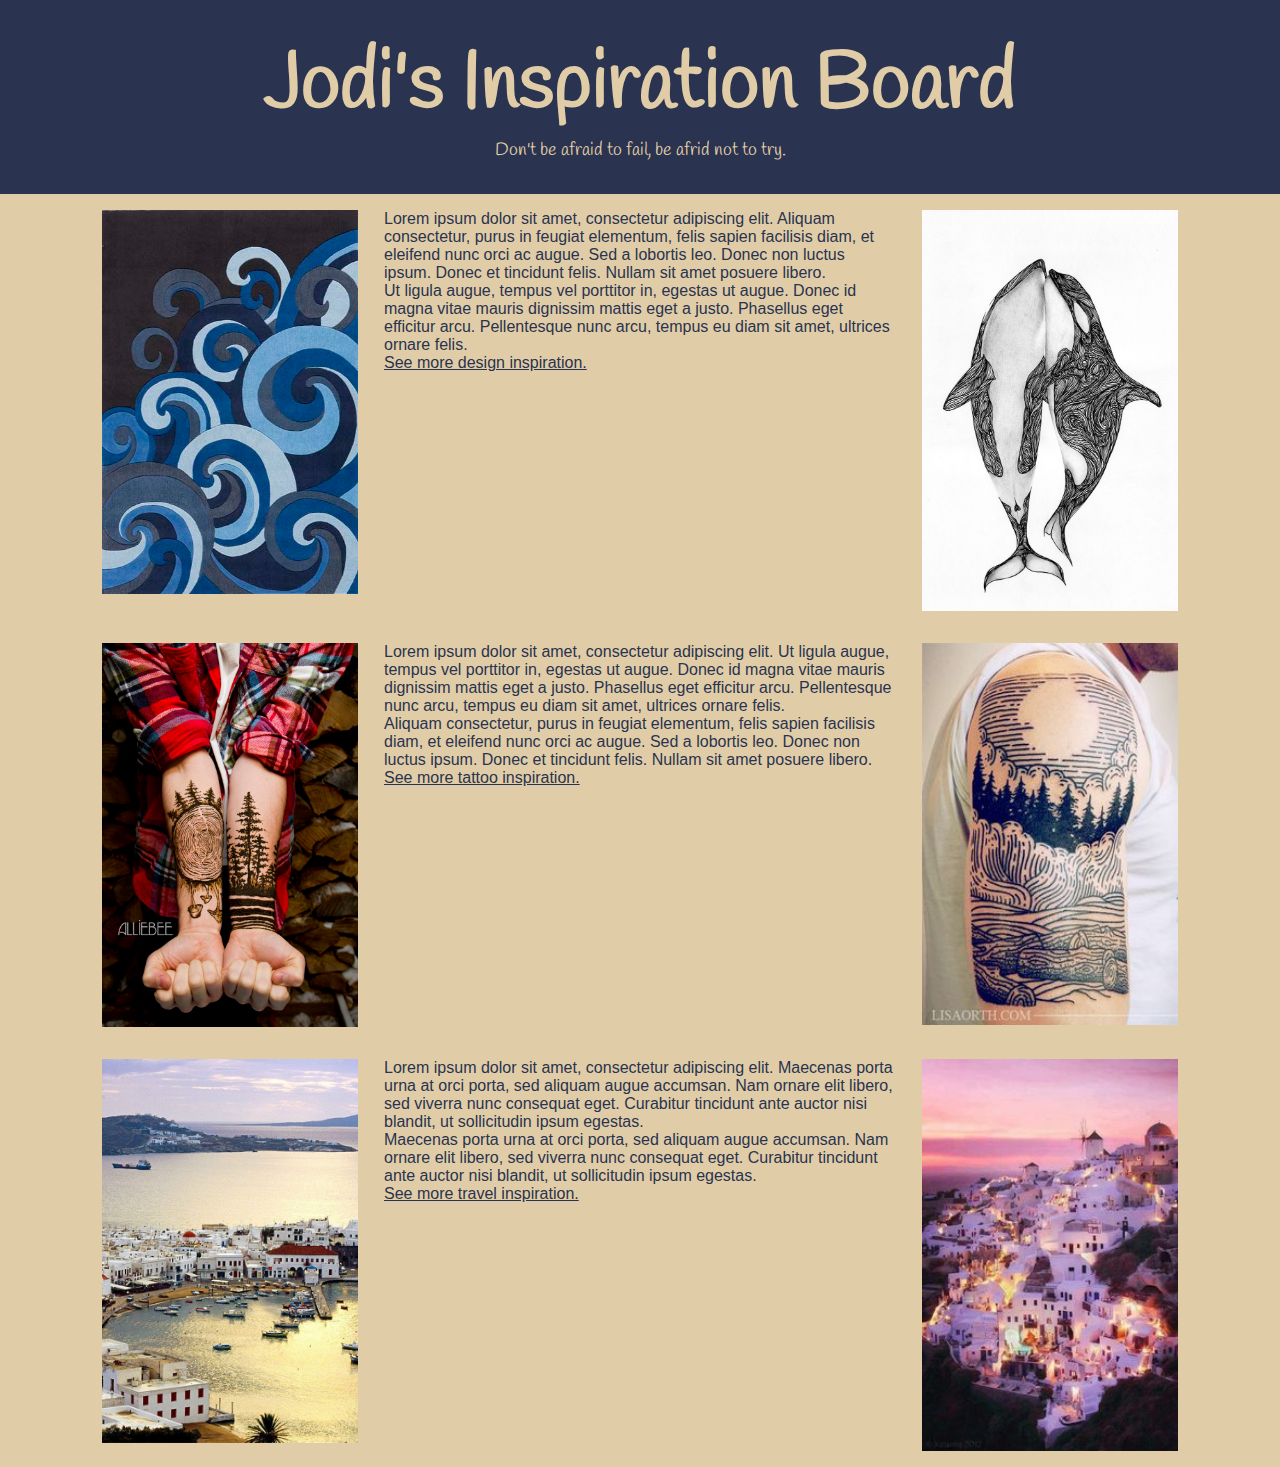
<file: index.html>
<html>
	<head>
		<title>Jodi's Inspiration Board</title>
		<link rel="stylesheet" href="css/style.css">
		<link href='http://fonts.googleapis.com/css?family=Handlee' rel='stylesheet' type='text/css'>
		<link href='http://fonts.googleapis.com/css?family=Roboto' rel='stylesheet' type='text/css'>
		<meta name="viewport" content="initial-scale=1.0">
	</head>
	<body>
		<div id="header">
			<p id="headtext">Jodi's Inspiration Board</p>
			<p id="minortext">Don't be afraid to fail, be afrid not to try.</p>
		</div>

		<div id="numero-uno">
			<ul id="designinspiration">
				<li class="designpictureli"><img id="designpicture1" src="imgs/design3.jpg"></li>
				<li id="designinfo">Lorem ipsum dolor sit amet, consectetur adipiscing elit. Aliquam consectetur, purus in feugiat elementum, felis sapien facilisis diam, et eleifend nunc orci ac augue. Sed a lobortis leo. Donec non luctus ipsum. Donec et tincidunt felis. Nullam sit amet posuere libero.
					<p class="moretext">Ut ligula augue, tempus vel porttitor in, egestas ut augue. Donec id magna vitae mauris dignissim mattis eget a justo. Phasellus eget efficitur arcu. Pellentesque nunc arcu, tempus eu diam sit amet, ultrices ornare felis.</p>
					<a class="morelink" href="pages/design.html">See more design inspiration.</a>
				</li>
				<li class="designpictureli"><img id="designpicture2" src="imgs/design5.jpg"></li>
			</ul>
		</div>

		<div id="numero-dos">
			<ul id="tattooinspiration">
				<li class="tattoopictureli"><img id="tattoopicture1" src="imgs/tattoo1.jpg"></li>
				<li id="tattooinfo">Lorem ipsum dolor sit amet, consectetur adipiscing elit. Ut ligula augue, tempus vel porttitor in, egestas ut augue. Donec id magna vitae mauris dignissim mattis eget a justo. Phasellus eget efficitur arcu. Pellentesque nunc arcu, tempus eu diam sit amet, ultrices ornare felis.
					<p class="moretext">Aliquam consectetur, purus in feugiat elementum, felis sapien facilisis diam, et eleifend nunc orci ac augue. Sed a lobortis leo. Donec non luctus ipsum. Donec et tincidunt felis. Nullam sit amet posuere libero.</p>
					<a class="morelink" href="pages/tattoo.html">See more tattoo inspiration.</a>
				</li>
				<li class="tattoopictureli"><img id="tattoopicture2" src="imgs/tattoo8.jpg"></li>
			</ul>
		</div>

		<div id="numero-tres">
			<ul id="travelinspiration">
				<li class="travelpictureli"><img id="travelpicture1" src="imgs/travel1.jpg"></li>
				<li id="travelinfo">Lorem ipsum dolor sit amet, consectetur adipiscing elit. Maecenas porta urna at orci porta, sed aliquam augue accumsan. Nam ornare elit libero, sed viverra nunc consequat eget. Curabitur tincidunt ante auctor nisi blandit, ut sollicitudin ipsum egestas.
					<p class="moretext">Maecenas porta urna at orci porta, sed aliquam augue accumsan. Nam ornare elit libero, sed viverra nunc consequat eget. Curabitur tincidunt ante auctor nisi blandit, ut sollicitudin ipsum egestas.</p>
					<a class="morelink" href="pages/travel.html">See more travel inspiration.</a>
				</li>
				<li class="travelpictureli"><img id="travelpicture2" src="imgs/travel3.jpg"></li>
			</ul>
		</div>
	</body>
</html>
</file>
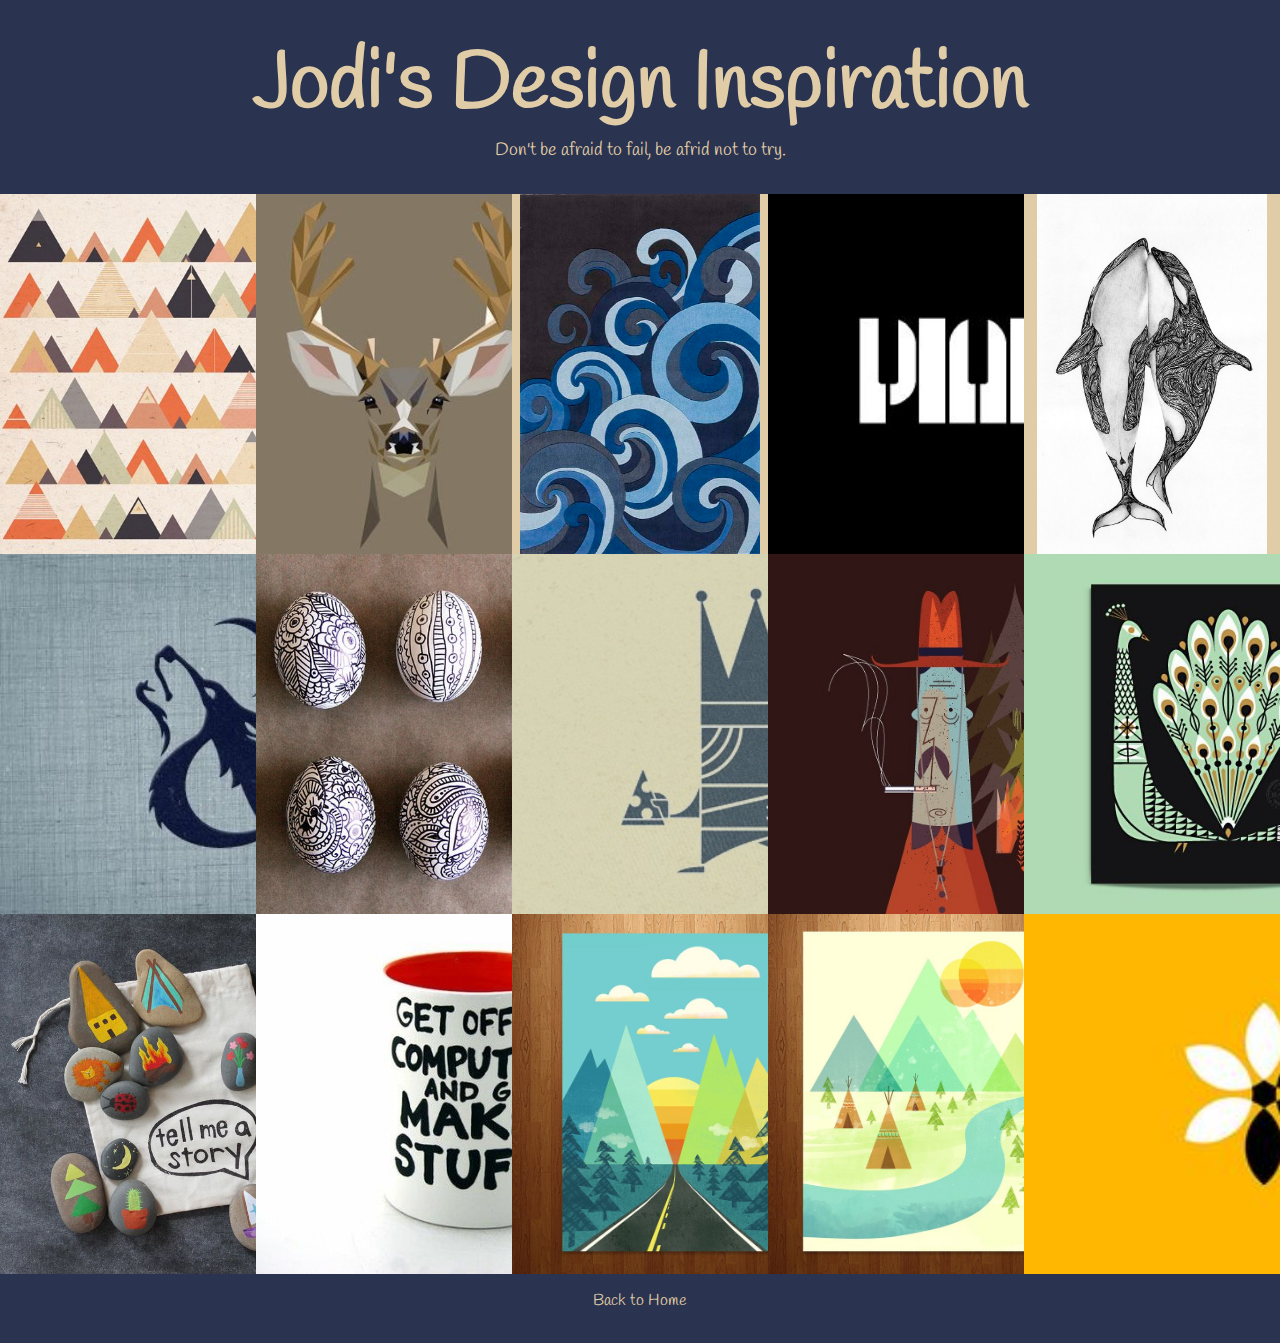
<file: pages/design.html>
<html>
	<head>
		<title>Jodi's Design Inspiration</title>
		<link rel="stylesheet" href="../css/style.css">
		<link href='http://fonts.googleapis.com/css?family=Handlee' rel='stylesheet' type='text/css'>
		<link href='http://fonts.googleapis.com/css?family=Roboto' rel='stylesheet' type='text/css'>
		<meta name="viewport" content="initial-scale=1.0">
	</head>
	<body>
		<div id="header">
			<p id="headtext">Jodi's Design Inspiration</p>
			<p id="minortext">Don't be afraid to fail, be afrid not to try.</p>
		</div>

		<div id="pictureboarddiv">
			<ul id="pictureboardul">
				<li class="pictureboardli1"><a href="../imgs/design1.jpg"><img class="pictureboardimg" src="../imgs/design1.jpg"></a></li>
				<li class="pictureboardli2"><a href="../imgs/design2.jpg"><img class="pictureboardimg" src="../imgs/design2.jpg"></a></li>
				<li class="pictureboardli1"><a href="../imgs/design3.jpg"><img class="pictureboardimg" src="../imgs/design3.jpg"></a></li>
				<li class="pictureboardli2"><a href="../imgs/design4.jpg"><img class="pictureboardimg" src="../imgs/design4.jpg"></a></li>
				<li class="pictureboardli1"><a href="../imgs/design5.jpg"><img class="pictureboardimg" src="../imgs/design5.jpg"></a></li>
				<li class="pictureboardli2"><a href="../imgs/design6.jpg"><img class="pictureboardimg" src="../imgs/design6.jpg"></a></li>
				<li class="pictureboardli1"><a href="../imgs/design7.jpg"><img class="pictureboardimg" src="../imgs/design7.jpg"></a></li>
				<li class="pictureboardli2"><a href="../imgs/design8.jpg"><img class="pictureboardimg" src="../imgs/design8.jpg"></a></li>
				<li class="pictureboardli1"><a href="../imgs/design9.jpg"><img class="pictureboardimg" src="../imgs/design9.jpg"></a></li>
				<li class="pictureboardli2"><a href="../imgs/design10.jpg"><img class="pictureboardimg" src="../imgs/design10.jpg"></a></li>
				<li class="pictureboardli1"><a href="../imgs/design11.jpg"><img class="pictureboardimg" src="../imgs/design11.jpg"></a></li>
				<li class="pictureboardli2"><a href="../imgs/design12.jpg"><img class="pictureboardimg" src="../imgs/design12.jpg"></a></li>
				<li class="pictureboardli1"><a href="../imgs/design13.jpg"><img class="pictureboardimg" src="../imgs/design13.jpg"></a></li>
				<li class="pictureboardli2"><a href="../imgs/design14.jpg"><img class="pictureboardimg" src="../imgs/design14.jpg"></a></li>
				<li class="pictureboardli1"><a href="../imgs/design15.jpg"><img class="pictureboardimg" src="../imgs/design15.jpg"></a></li>
			</ul>
		</div>
	</body>
	
	<footer>
		<div id="bluebar">
			<a href="../index.html"><p>Back to Home</p></a>
		</div>
	</footer>
</html>
</file>
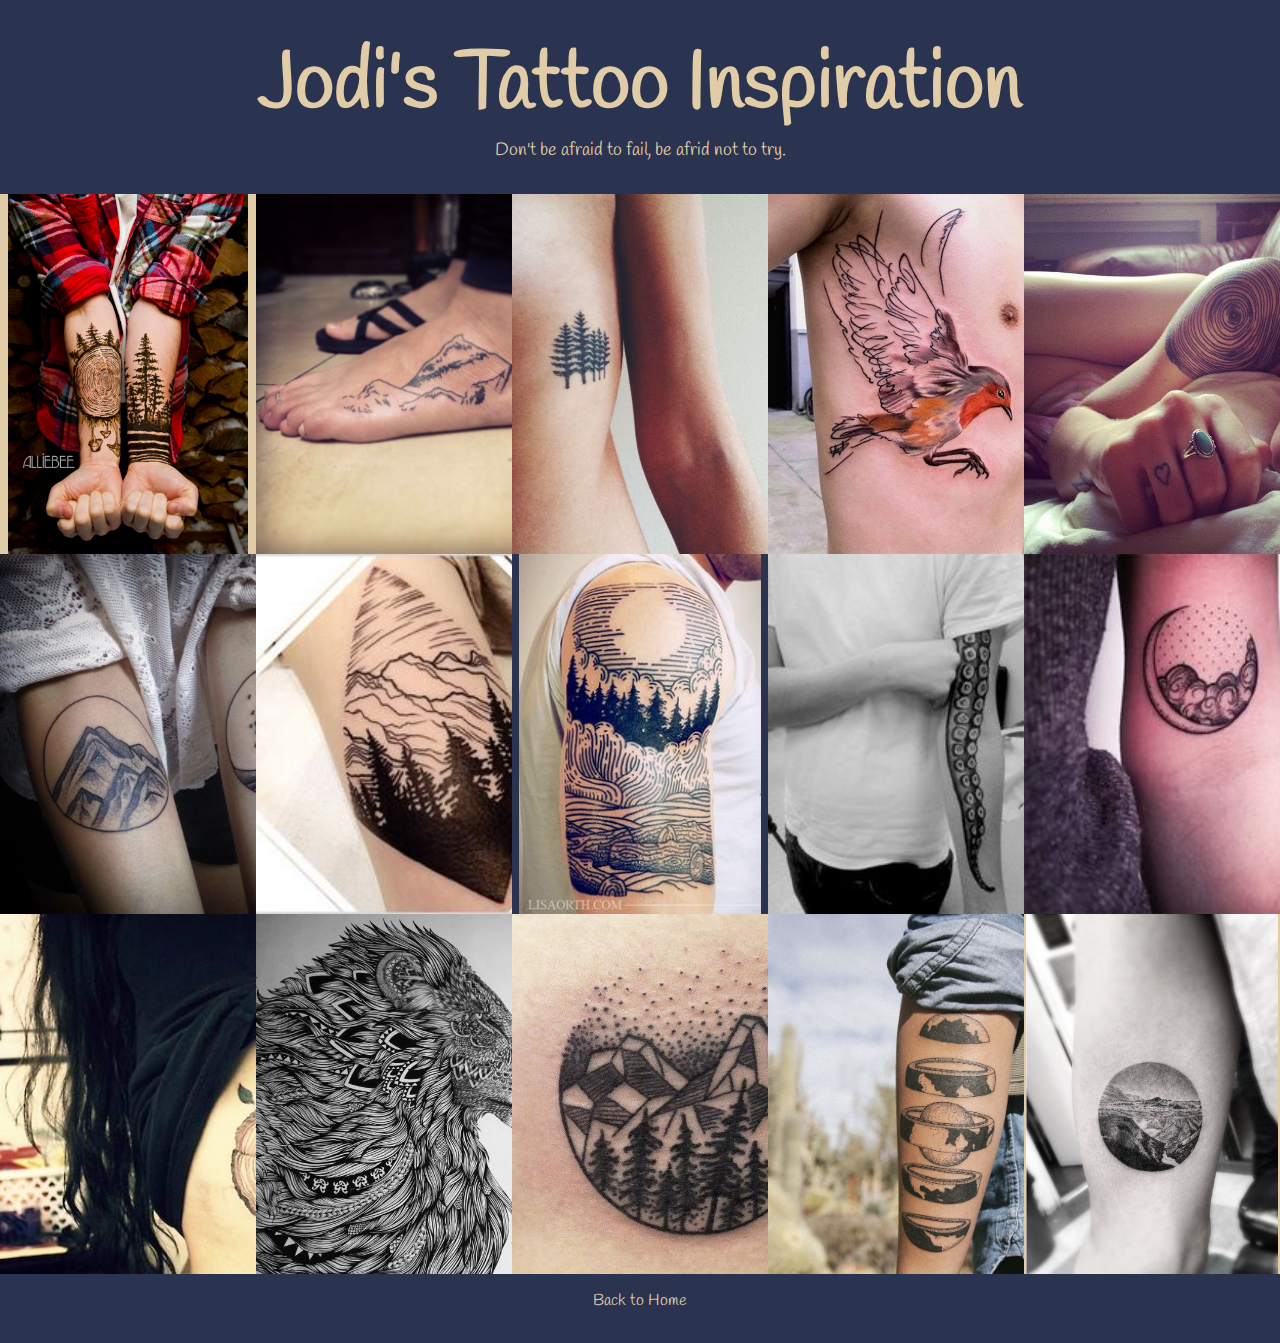
<file: pages/tattoo.html>
<html>
	<head>
		<title>Jodi's Tattoo Inspiration</title>
		<link rel="stylesheet" href="../css/style.css">
		<link href='http://fonts.googleapis.com/css?family=Handlee' rel='stylesheet' type='text/css'>
		<link href='http://fonts.googleapis.com/css?family=Roboto' rel='stylesheet' type='text/css'>
		<meta name="viewport" content="initial-scale=1.0">
	</head>
	<body>
		<div id="header">
			<p id="headtext">Jodi's Tattoo Inspiration</p>
			<p id="minortext">Don't be afraid to fail, be afrid not to try.</p>
		</div>

		<div id="pictureboarddiv">
			<ul id="pictureboardul">
				<li class="pictureboardli1"><a href="../imgs/tattoo1.jpg"><img class="pictureboardimg" src="../imgs/tattoo1.jpg"></a></li>
				<li class="pictureboardli2"><a href="../imgs/tattoo2.jpg"><img class="pictureboardimg" src="../imgs/tattoo2.jpg"></a></li>
				<li class="pictureboardli1"><a href="../imgs/tattoo3.jpg"><img class="pictureboardimg" src="../imgs/tattoo3.jpg"></a></li>
				<li class="pictureboardli2"><a href="../imgs/tattoo4.jpg"><img class="pictureboardimg" src="../imgs/tattoo4.jpg"></a></li>
				<li class="pictureboardli1"><a href="../imgs/tattoo5.jpg"><img class="pictureboardimg" src="../imgs/tattoo5.jpg"></a></li>
				<li class="pictureboardli2"><a href="../imgs/tattoo6.jpg"><img class="pictureboardimg" src="../imgs/tattoo6.jpg"></a></li>
				<li class="pictureboardli1"><a href="../imgs/tattoo7.jpg"><img class="pictureboardimg" src="../imgs/tattoo7.jpg"></a></li>
				<li class="pictureboardli2"><a href="../imgs/tattoo8.jpg"><img class="pictureboardimg" src="../imgs/tattoo8.jpg"></a></li>
				<li class="pictureboardli1"><a href="../imgs/tattoo9.jpg"><img class="pictureboardimg" src="../imgs/tattoo9.jpg"></a></li>
				<li class="pictureboardli2"><a href="../imgs/tattoo10.jpg"><img class="pictureboardimg" src="../imgs/tattoo10.jpg"></a></li>
				<li class="pictureboardli1"><a href="../imgs/tattoo11.jpg"><img class="pictureboardimg" src="../imgs/tattoo11.jpg"></a></li>
				<li class="pictureboardli2"><a href="../imgs/tattoo12.jpg"><img class="pictureboardimg" src="../imgs/tattoo12.jpg"></a></li>
				<li class="pictureboardli1"><a href="../imgs/tattoo13.jpg"><img class="pictureboardimg" src="../imgs/tattoo13.jpg"></a></li>
				<li class="pictureboardli2"><a href="../imgs/tattoo14.jpg"><img class="pictureboardimg" src="../imgs/tattoo14.jpg"></a></li>
				<li class="pictureboardli1"><a href="../imgs/tattoo15.jpg"><img class="pictureboardimg" src="../imgs/tattoo15.jpg"></a></li>
			</ul>
		</div>
	</body>
	
	<footer>
		<div id="bluebar">
			<a href="../index.html"><p>Back to Home</p></a>
		</div>
	</footer>
</html>
</file>
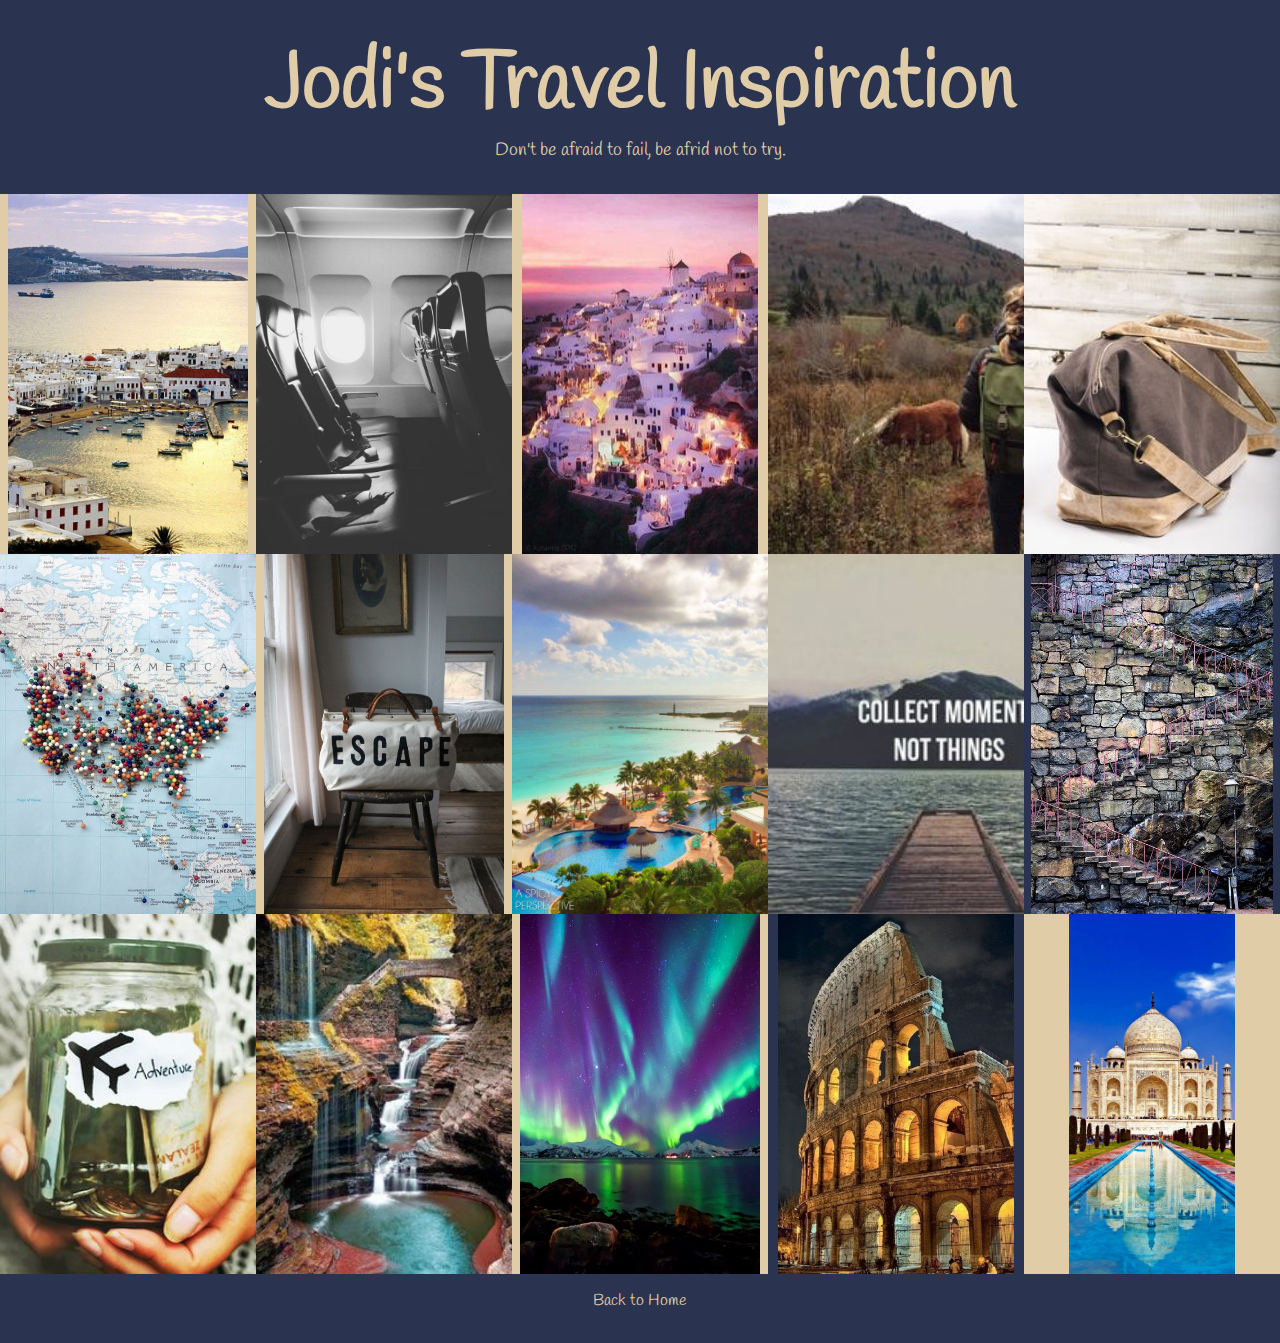
<file: pages/travel.html>
<html>
	<head>
		<title>Jodi's Travel Inspiration</title>
		<link rel="stylesheet" href="../css/style.css">
		<link href='http://fonts.googleapis.com/css?family=Handlee' rel='stylesheet' type='text/css'>
		<link href='http://fonts.googleapis.com/css?family=Roboto' rel='stylesheet' type='text/css'>
		<meta name="viewport" content="initial-scale=1.0">
	</head>
	<body>
		<div id="header">
			<p id="headtext">Jodi's Travel Inspiration</p>
			<p id="minortext">Don't be afraid to fail, be afrid not to try.</p>
		</div>

		<div id="pictureboarddiv">
			<ul id="pictureboardul">
				<li class="pictureboardli1"><a href="../imgs/travel1.jpg"><img class="pictureboardimg" src="../imgs/travel1.jpg"></a></li>
				<li class="pictureboardli2"><a href="../imgs/travel2.jpg"><img class="pictureboardimg" src="../imgs/travel2.jpg"></a></li>
				<li class="pictureboardli1"><a href="../imgs/travel3.jpg"><img class="pictureboardimg" src="../imgs/travel3.jpg"></a></li>
				<li class="pictureboardli2"><a href="../imgs/travel4.jpg"><img class="pictureboardimg" src="../imgs/travel4.jpg"></a></li>
				<li class="pictureboardli1"><a href="../imgs/travel5.jpg"><img class="pictureboardimg" src="../imgs/travel5.jpg"></a></li>
				<li class="pictureboardli2"><a href="../imgs/travel6.jpg"><img class="pictureboardimg" src="../imgs/travel6.jpg"></a></li>
				<li class="pictureboardli1"><a href="../imgs/travel7.jpg"><img class="pictureboardimg" src="../imgs/travel7.jpg"></a></li>
				<li class="pictureboardli2"><a href="../imgs/travel8.jpg"><img class="pictureboardimg" src="../imgs/travel8.jpg"></a></li>
				<li class="pictureboardli1"><a href="../imgs/travel9.jpg"><img class="pictureboardimg" src="../imgs/travel9.jpg"></a></li>
				<li class="pictureboardli2"><a href="../imgs/travel10.jpg"><img class="pictureboardimg" src="../imgs/travel10.jpg"></a></li>
				<li class="pictureboardli1"><a href="../imgs/travel11.jpg"><img class="pictureboardimg" src="../imgs/travel11.jpg"></a></li>
				<li class="pictureboardli2"><a href="../imgs/travel12.jpg"><img class="pictureboardimg" src="../imgs/travel12.jpg"></a></li>
				<li class="pictureboardli1"><a href="../imgs/travel13.jpg"><img class="pictureboardimg" src="../imgs/travel13.jpg"></a></li>
				<li class="pictureboardli2"><a href="../imgs/travel14.jpg"><img class="pictureboardimg" src="../imgs/travel14.jpg"></a></li>
				<li class="pictureboardli1"><a href="../imgs/travel15.jpg"><img class="pictureboardimg" src="../imgs/travel15.jpg"></a></li>
			</ul>
		</div>
	</body>
	
	<footer>
		<div id="bluebar">
			<a href="../index.html"><p>Back to Home</p></a>
		</div>
	</footer>
</html>
</file>
<file: css/style.css>
html, body, nav, section, div, img, ul, p {
	margin: 0 auto;
	padding: 0;
	font-family: sans-serif;
}

#header {
	height: auto;
	background-color: #2a334f;
	padding-top: 2em;
	padding-bottom: 2em;
}

#headtext {
	text-align: center;
	font-family: Handlee, sans-serif;
	font-weight: 600;
	color: #e0cda7;
	font-size: 5em;
	padding-left: 0.25em;
	padding-right: 0.25em;
}

#minortext {
	text-align: center;
	font-family: Handlee, sans-serif;
	font-weight: 100;
	color: #e0cda7;
	font-size: 1.1em;
	padding-left: 0.75;
	padding-right: 0.75;
}

#numero-uno {
	height: auto;
	width: 100%;
	background-color: #e0cda7;
	overflow: hidden;
	padding-top: 1em;
	padding-bottom: 1em;
}

.designpictureli {
	list-style-type: none;
}

#designpicture1 {
	height: auto;
	width: 20%;
	list-style-type: none;
	padding-left: 8%;
	float: left;
}

#designpicture2 {
	display: none;
	list-style-type: none;
}

#designinfo {
	list-style-type: none;
	padding-left: 4%;
	padding-right: 8%;
	width: 60%;
	font-size: 1em;
	color: #2a334f;
	float: left;
	font-family: Raleway, sans-serif;
	font-weight: 400;
}

#numero-dos {
	height: auto;
	width: 100%;
	background-color: #e0cda7;
	overflow: hidden;
	padding-top: 1em;
	padding-bottom: 1em;
}

.tattoopictureli {
	list-style-type: none;
}

#tattoopicture1 {
	height: auto;
	width: 20%;
	list-style-type: none;
	padding-left: 8%;
	float: left;
}

#tattoopicture2 {
	display: none;
}

#tattooinfo {
	list-style-type: none;
	padding-left: 4%;
	padding-right: 8%;
	width: 60%;
	font-size: 1em;
	color: #2a334f;
	float: left;
	font-family: Raleway, sans-serif;
	font-weight: 400;
}

#numero-tres {
	height: auto;
	width: 100%;
	background-color: #e0cda7;
	overflow: hidden;
	padding-top: 1em;
	padding-bottom: 1em;
}

.travelpictureli {
	list-style-type: none;
}

#travelpicture1 {
	height: auto;
	width: 20%;
	list-style-type: none;
	padding-left: 8%;
	float: left;
}

#travelpicture2 {
	display: none;
}

#travelinfo {
	list-style-type: none;
	padding-left: 4%;
	padding-right: 8%;
	width: 60%;
	font-size: 1em;
	color: #2a334f;
	float: left;
	font-family: Raleway, sans-serif;
	font-weight: 400;
}

.morelink {
	text-decoration: underline;
	cursor: pointer;
	color: #2a334f;
	font-family: Raleway, sans-serif;
	font-weight: 400;
}

.moretext {
	display: none;
	font-family: Raleway, sans-serif;
	font-weight: 400;
}

#pictureboarddiv {
	background-color: #e0cda7;
	overflow: hidden;
}

.pictureboardli1 {
	list-style-type: none;
	height: 33.33%;
	width: 33.33%;
	float: left;
	background-color: #e0cda7;
}

.pictureboardli2 {
	list-style-type: none;
	height: 33.33%;
	width: 33.33%;
	float: left;
	background-color: #2a334f;
}

.pictureboardimg {
	height: 100%;
	width: auto;
	display: block;
}

#bluebar {
	background-color: #2a334f;
	padding-top: 1em;
	padding-bottom: 2em;
}

#bluebar>a {
	text-decoration: none;
	cursor: pointer;
}

#bluebar>a>p {
	text-align: center;
	color: #e0cda7;
	font-family: Handlee, sans-serif;
	font-weight: 100;
}


@media (max-width: 640px) {

#headtext {
	font-size: 3em;
}

#designpicture1 {
	width: 30%;
}

#designinfo {
	width: 50%;
	font-size: 0.9em;
}

#tattoopicture1 {
	width: 30%;
}

#tattooinfo {
	width: 50%;
	font-size: 0.9em;
}

#travelpicture1 {
	width: 30%;
}

#travelinfo {
	width: 50%;
	font-size: 0.9em;
}

}

@media (min-width: 800px) {

#designpicture1 {
	width: 20%;
}

#designpicture2 {
	display: block;
	height: auto;
	width: 20%;
	list-style-type: none;
	padding-right: 8%;
	float: left;
}

#designinfo {
	padding-left: 2%;
	padding-right: 2%;
	width: 40%;
}

#tattoopicture1 {
	width: 20%;
}

#tattoopicture2 {
	display: block;
	height: auto;
	width: 20%;
	list-style-type: none;
	padding-right: 8%;
	float: left;
}

#tattooinfo {
	padding-left: 2%;
	padding-right: 2%;
	width: 40%;
}

#travelpicture1 {
	width: 20%;
}

#travelpicture2 {
	display: block;
	height: auto;
	width: 20%;
	list-style-type: none;
	padding-right: 8%;
	float: left;
}

#travelinfo {
	padding-left: 2%;
	padding-right: 2%;
	width: 40%;
}

.moretext {
	display: block;
}

}

@media (min-width: 1100px) {
.pictureboardli1 {
	height: 40%;
	width: 20%;
}

.pictureboardli2 {
	height: 40%;
	width: 20%;
}

}

@media (min-width: 550px) {

.moretext {
	display: block;
}

}
</file>
